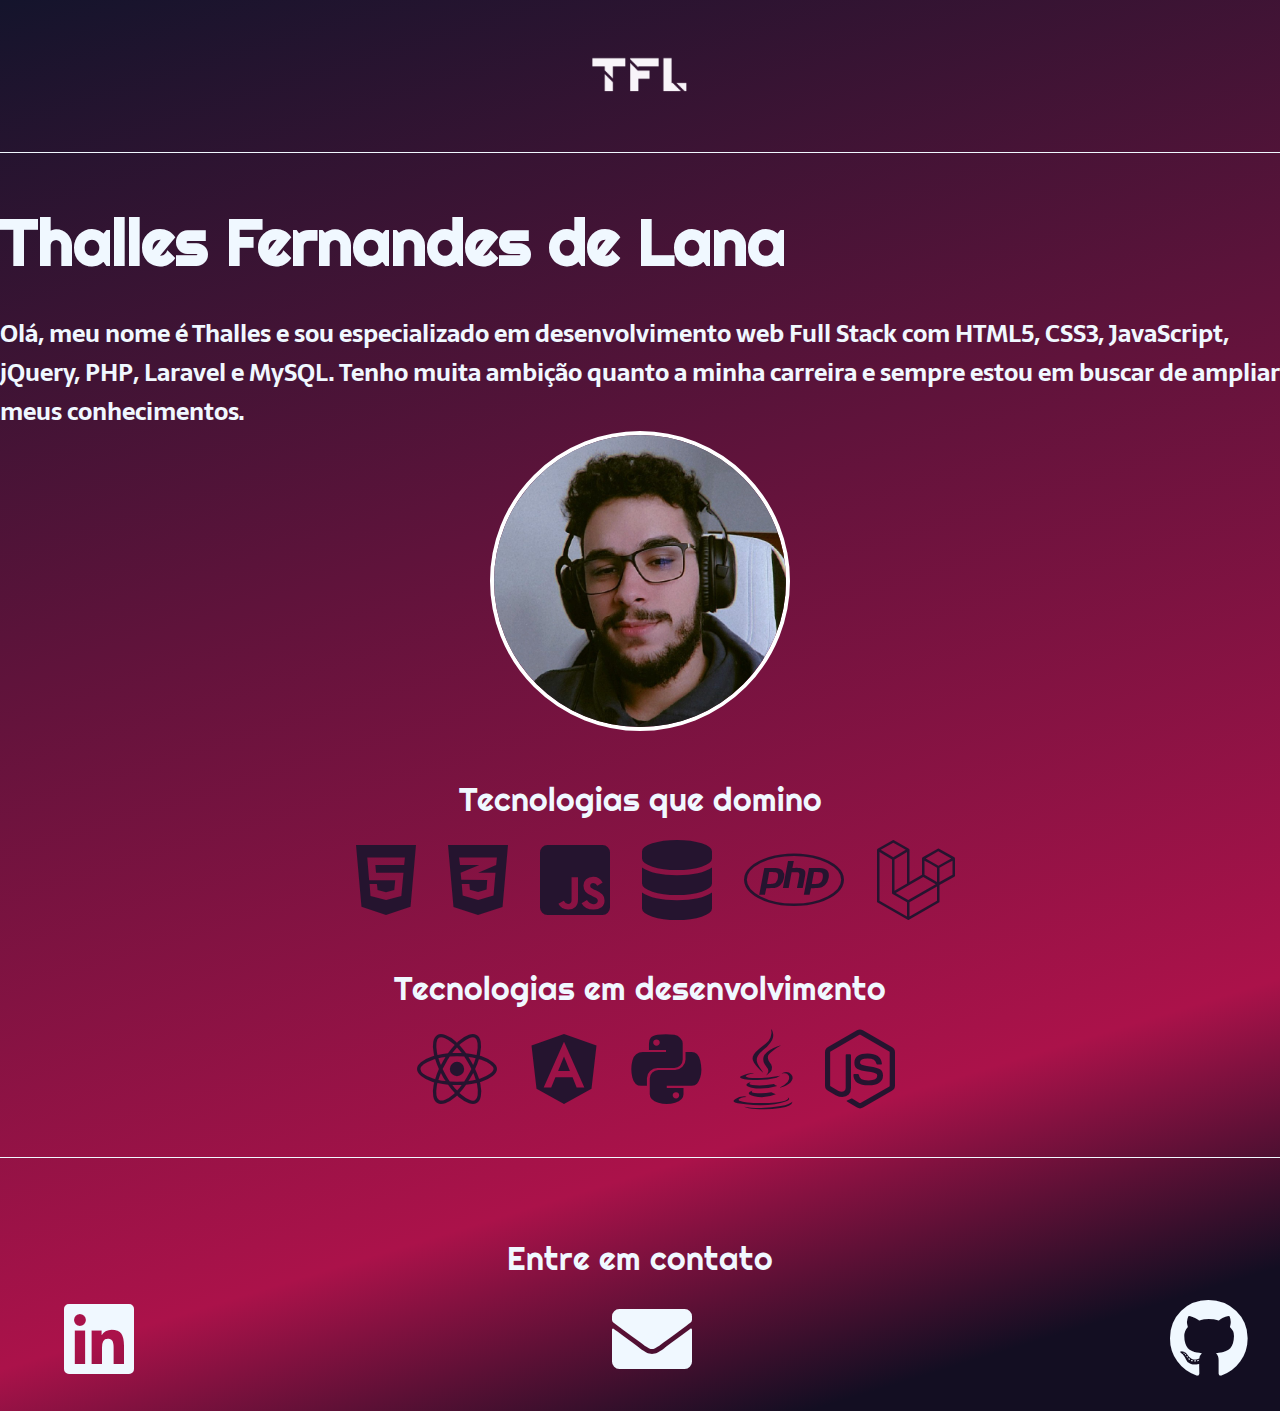
<file: index.html>
<!DOCTYPE html>
<html lang="pt-br">
    <head>
        <meta charset="UTF-8">
        <meta name="viewport" content="width=device-width, initial-scale=1.0">
        <meta name="description" content="Landing Page building for Thalles Fernandes">
        <link rel="stylesheet" type="text/css" href="css/style.css">
        <link rel="icon" href="images/favicon.ico" type="image/x-icon">
        <link href="https://cdn.jsdelivr.net/npm/bootstrap@5.1.3/dist/css/bootstrap.min.css" rel="stylesheet" integrity="sha384-1BmE4kWBq78iYhFldvKuhfTAU6auU8tT94WrHftjDbrCEXSU1oBoqyl2QvZ6jIW3" crossorigin="anonymous">
        <link rel="stylesheet" href="https://cdnjs.cloudflare.com/ajax/libs/font-awesome/5.15.3/css/all.min.css">
        <title>Thalles Lana</title>
    </head>
    <body class="container">
        <!-- Header -->
        <header class="header">
            <div >
                <a href="index.html">
                    <img class="header-img" src="images/logo.png" alt="TFL Logo - Symbol of Thalles Fernandes de Lana">
                </a>
            </div>
        </header>
        <!-- Main -->
        <main class="main">
            <section class="main-informations col col-xs-12 col-md-12 col-lg-12">
                <div class="main-informations-write col col-xs-12 col-md-6 col-lg-6">
                    <h1 class="title">
                        Thalles Fernandes de Lana
                    </h1>
                    <h2 class="description">
                        Olá, meu nome é Thalles e sou especializado em desenvolvimento web Full Stack com HTML5, CSS3, JavaScript, jQuery, PHP, Laravel e MySQL. Tenho muita ambição quanto a minha carreira e sempre estou em buscar de ampliar meus conhecimentos.
                    </h2>
                </div>
                <div class="main-informations-profile-photo col col-xs-12 col-md-6 col-lg-6">
                    <img class="main-img" src="images/profile.jpeg" alt="profile image">
                </div>
            </section>

            <section class="main-additional-informations col col-xs-12 col-md-12 col-lg-12">
                <div class="col-xs-12 col-md-12 col-lg-12">
                    <h3 class="main-additional-informations-title">
                        Tecnologias que domino
                    </h3>
                    <div class="techsDomains">
                        <i class="iconsDomains fab fa-html5" title="HTML5"></i>
                        <i class="iconsDomains fab fa-css3-alt" title="CSS3"></i>
                        <i class="iconsDomains fab fa-js-square" title="JavaScript"></i>
                        <i class="iconsDomains fas fa-database" title="MySQL"></i>
                        <i class="iconsDomains fab fa-php" title="PHP"></i>
                        <i class="iconsDomains fab fa-laravel" title="Laravel"></i>
                    </div>
                </div>

                <div class="col-xs-12 col-md-12 col-lg-12">
                    <h3 class="main-additional-informations-title">
                        Tecnologias em desenvolvimento
                    </h3>
                    <div class="techsDomains">
                        <i class="iconsDomains fab fa-react" title="ReactJS"></i>
                        <i class="iconsDomains fab fa-angular" title="Angular"></i>
                        <i class="iconsDomains fab fa-python" title="Python"></i>
                        <i class="iconsDomains fab fa-java" title="Java"></i>
                        <i class="iconsDomains fab fa-node-js" title="NodeJS"></i>
                    </div>
                </div>
            </section>
        </main>
        <!-- Footer -->
        <footer class="footer">
            <section>
                <h3 class="main-additional-informations-title">
                    Entre em contato
                </h3>
                <div class="col-xs-12 col-md-12 col-lg-12">
                    <div class="techsDomains">
                        <a href="https://www.linkedin.com/in/thalles-lana/" target="_blank"><i class="iconsFooter fab fa-linkedin" title="LinkedIn"></i></a>
                        <a href="mailto:contato@thalles-lana.dev" target="_blank"><i class="iconsFooter fas fa-envelope" title="E-mail"></i></a>
                        <a href="https://github.com/ThallesLana" target="_blank"><i class="iconsFooter fab fa-github" title="Github"></i></a>
                    </div>
                </div>
            </section>
        </footer>
    </body>
</html>
</file>
<file: css/style.css>
@import url('https://fonts.googleapis.com/css2?family=Righteous&family=Sarala:wght@400;700&display=swap');

*{
    margin: 0;
    padding: 0;
    box-sizing: border-box;
    text-decoration: none;
}

body {
    font-size: 100%;
    background: rgb(20,20,44);
    background: linear-gradient(163deg, rgba(20,20,44,1) 0%, rgba(171,18,74,1) 76%, rgba(19,14,34,1) 92%);
}

a {
    color: inherit;
}

.header{
    display: flex;
    align-items: center;
    justify-content: center;
    padding: 1.5rem;
}

.header-img{
    height: auto; 
    width: auto;
    max-width: 6.25rem;
    max-height: 6.25rem;
}

.main{
    margin-bottom: 3rem;
    border-top: 0.025rem solid aliceblue;
}

.main-informations{
    margin-top: 3rem;
    display: flex;
    flex-direction: row;
    flex-wrap: wrap;
    align-items: center;
    justify-content: space-around;
}

.main-informations-write{
    display: flex;
    flex-direction: column;
    gap: 2rem;
    font-weight: 400;
    color: aliceblue;
}

.main-informations-write .title{
    font-family: 'Righteous', cursive;
    font-size: 4rem;
}

.main-informations-write .description{
    font-family: 'Sarala', sans-serif;
    font-size: 1.5rem;
}

.main-informations-profile-photo {
    display: flex;
    justify-content: end;
    align-items: end;
}

.main-img{
    border-radius: 50%;
    border: 0.25rem solid #fff;
    overflow: hidden;
    width: 100%;
    height: 100%;
    min-height: 10rem;
    min-width: 10rem;
    max-width: 18.75rem;
    max-height: 18.75rem;;
    object-fit: cover;
}

.techsDomains{
    display: flex;
    align-items: center;
    justify-content: space-between;
    flex-wrap: wrap;
}

.iconsDomains {
    font-size: 5rem;
    margin-left: 2rem;
    color: #25142F;
    transition: color 0.3s;
    transition-delay: 0.2s;
}

.iconsDomains:hover {
    color: aliceblue;
}

.iconsFooter {
    font-size: 5rem;
    margin-left: 2rem;
    color: aliceblue;
    transition: color 0.3s;
    transition-delay: 0.2s;
}

.iconsFooter:hover {
    color: gray;
}

.main-additional-informations{
    display: flex;
    flex-direction: column;
    align-items: center;
}

.main-additional-informations-title{
    padding-top: 3rem;
    font-family: 'Righteous', cursive;
    font-weight: 400;
    font-size: 2rem;
    color: aliceblue;
    padding-bottom: 1.25rem;
    text-align: center;
}

.footer{
    border-top: 0.025rem solid aliceblue;
    padding: 2rem;
}

@media (max-width: 767px) {
    .main-informations-write {
        text-align: center;
    }

    .main-informations-profile-photo {
        margin-top: 1.25rem;
        justify-content: center;
        align-items: center;
    }

    .main-img {
        margin-top: 1.25rem;
    }

    .iconsDomains {
        font-size: 2.5rem;
        margin-left: 1.2rem;
    }

    .iconsFooter {
        font-size: 2.5rem;
        margin-left: 1.2rem;
    }

    .main-additional-informations-title{
        font-size: 1.5rem;
    }

    @media (min-width: 351px) and (max-width: 359px){
        .main-informations-write .title{
            font-size: 3rem;
        }

        .main-informations-write .description{
            font-size: 1rem;
        }
        .iconsDomains {
            font-size: 2.4rem;
            margin-left: 1.2rem;
        }
    }
    @media (min-width: 316px) and (max-width: 350px){
        .main-informations-write .title{
            font-size: 3rem;
        }

        .main-informations-write .description{
            font-size: 1rem;
        }
        .iconsDomains {
            font-size: 2rem;
            margin-left: 1.2rem;
        }
    }
    @media (min-width: 281px) and (max-width: 315px){
        .main-informations-write .title{
            font-size: 3rem;
        }

        .main-informations-write .description{
            font-size: 1rem;
        }
        .iconsDomains {
            font-size: 1.6rem;
            margin-left: 1.2rem;
        }
    }
    @media (max-width: 280px){
        .main-informations-write .title{
            font-size: 3rem;
        }

        .main-informations-write .description{
            font-size: 1rem;
        }
        .iconsDomains {
            font-size: 1.5rem;
            margin-left: 1.2rem;
        }
    }
}
</file>
